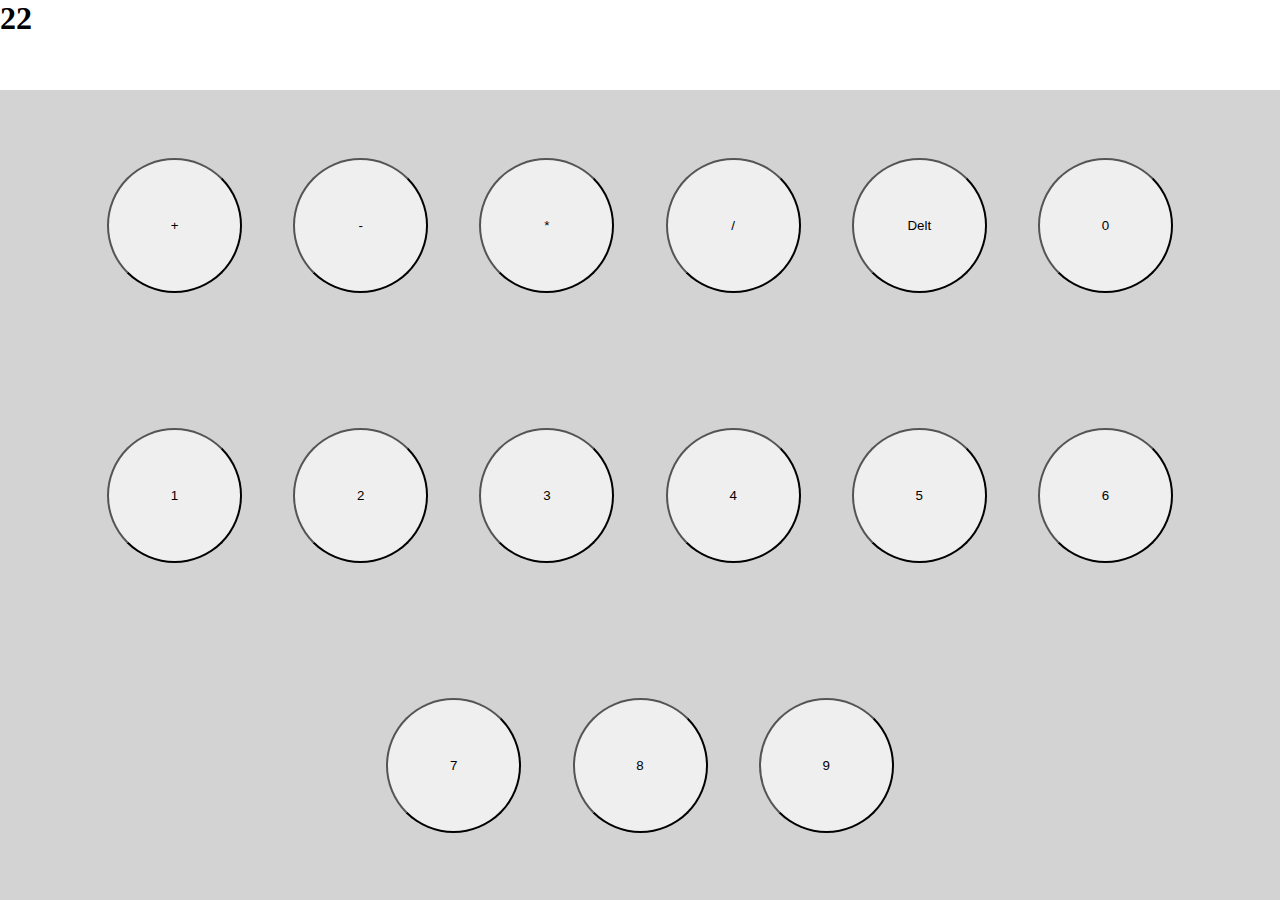
<file: aula 5/intex.html>
<!DOCTYPE html>
<html lang="en">
<head>
    <meta charset="UTF-8">
    <meta name="viewport" content="width=device-width, initial-scale=1.0">
    <meta http-equiv="X-UA-Compatible" content="ie=edge">
    <title>calculadora</title>
    <link rel="stylesheet" href="estilo.css"
</head>
<body>
    <header>
        <h1>22</h1>
    </header>
    <section>
        <button>+</button>
        <button>-</button>
        <button>*</button>
        <button>/</button>
        <button>Delt</button>
        <button>0</button>
        <button>1</button>
        <button>2</button>
        <button>3</button>
        <button>4</button>
        <button>5</button>
        <button>6</button>
        <button>7</button>
        <button>8</button>
        <button>9</button>
    </section>
</body>
</html>
</file>
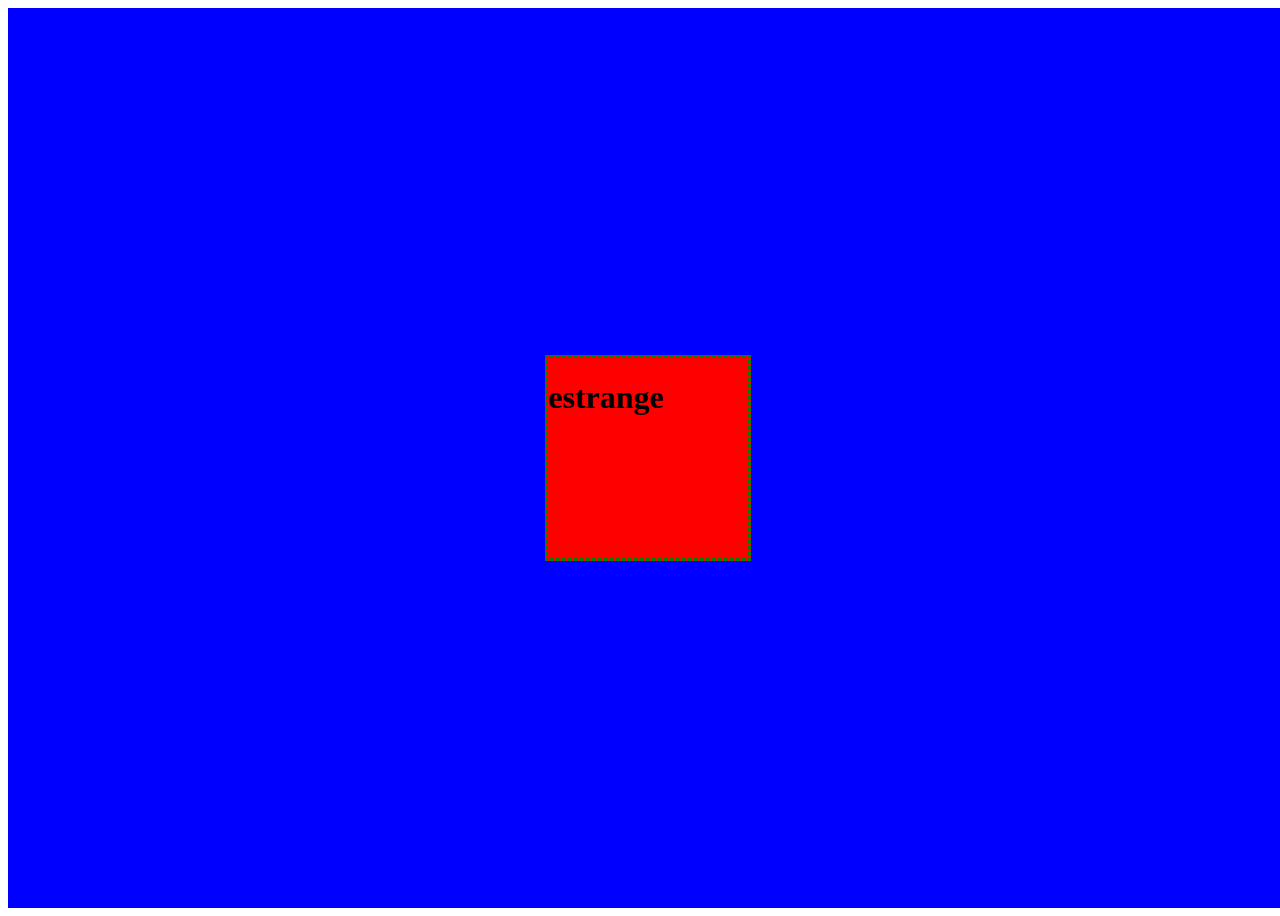
<file: aula3/index2.html>
<!DOCTYPE html>
<html lang="en">
<head>
    <meta charset="UTF-8">
    <meta name="viewport" content="width=device-width, initial-scale=1.0">
    <meta http-equiv="X-UA-Compatible" content="ie=edge">
    <title>havy</title>
    <link rel="stylesheet" href="index2.css">
</head>
<body>
    <section class="bruxas"> 
        <article class="hallowen">
        <h1>estrange</h1>
        </article>
    </section>
    
</body>
</html>
</file>
<file: aula 5/estilo.css>
*{
    margin: 0px;
    padding: 0%;
    }





body{
    width: 100vw;
    height: 100vh;
    background-color: lightgrey;
}

header{
    width: 100%;
    height: 10%; 
    justify-content: center;
    align-items: center;
    flex-wrap: wrap;
    background-color: white
}

section{
    width: 100%;
    height: 90%;
    display: flex;
    flex-wrap: wrap;
    justify-content: center;
    align-items: center;
}

section button{
    width: 15vh;
    height: 15vh;
    margin: 2%;
    border-radius: 100px;
}
</file>
<file: aula3/index2.css>
.hallowen{
    width: 200px;
    height: 200px;
    background-color: red;
    border: 3px green dotted;
    transition: transform 2s;
}

.bruxas{
    background-color: blue;
    width: 100vw;
    height: 100vh;
    display: flex;
    justify-content: center;
    align-items: center;
}
 
.hallowen:hover{
    transform: scale(2, 2);
}
</file>
